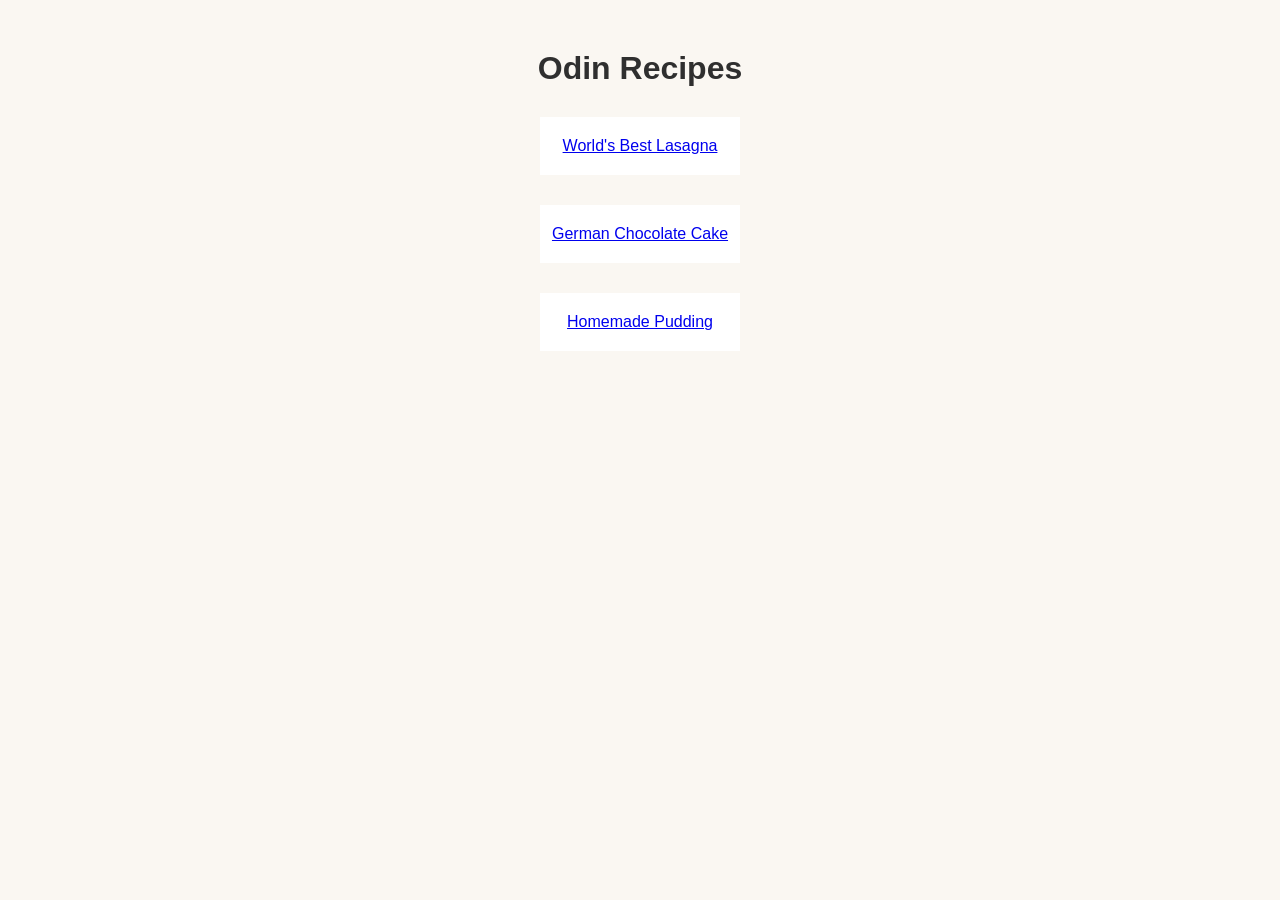
<file: index.html>
<!doctype html>
<html lang="pt-br">
  <head>
    <meta charset="UTF-8" />
    <meta name="viewport" content="width=device-width, initial-scale=1.0" />
    <title>Odin Recipes</title>
    <link rel="stylesheet" href="styles/style.css" />
  </head>
  <body class="main-body">
    <h1 class="main-title">Odin Recipes</h1>

    <a href="recipes/world-best-lasagna.html" class="recipes"
      >World's Best Lasagna</a
    >
    <a href="recipes/german-cake.html" class="recipes">German Chocolate Cake</a>
    <a href="recipes/homemade-pudding.html" class="recipes">Homemade Pudding</a>
  </body>
</html>
</file>
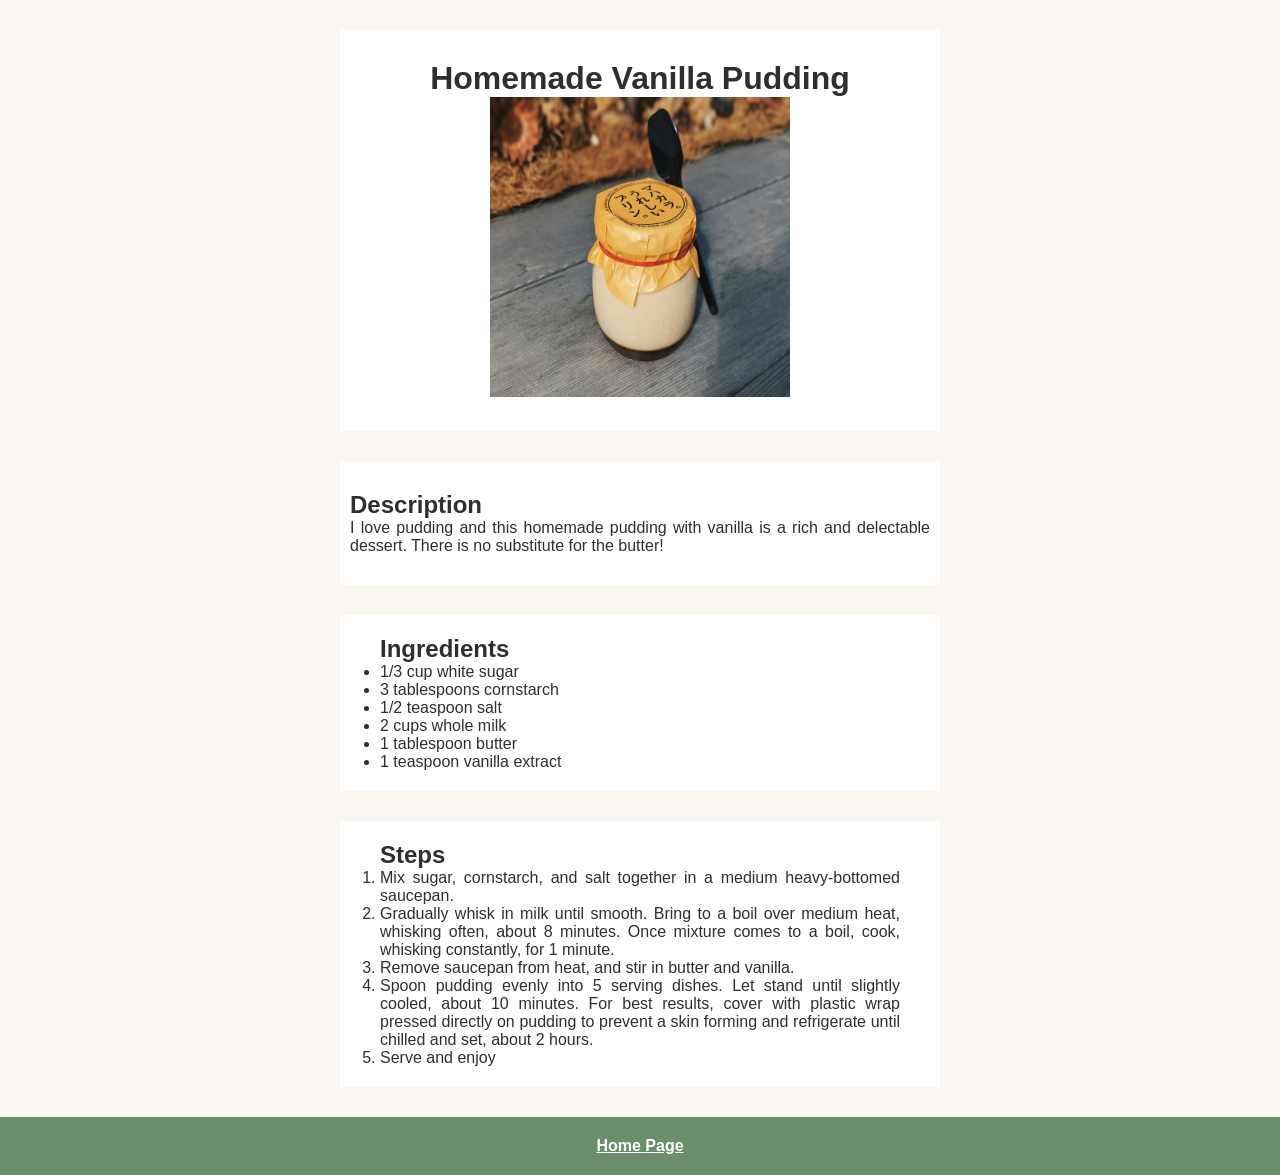
<file: recipes/homemade-pudding.html>
<!doctype html>
<html lang="en">
  <head>
    <meta charset="UTF-8" />
    <meta name="viewport" content="width=device-width, initial-scale=1.0" />
    <title>Homemade Vanilla Pudding</title>
    <link rel="stylesheet" href="../styles/style.css" />
  </head>
  <body class="recipes-body">
    <div class="title card">
      <h1>Homemade Vanilla Pudding</h1>
      <img
        src="../images/pudding.jpg"
        alt="Image of a vanilla pudding"
        height="300"
        width="300"
      />
    </div>

    <div class="description card">
      <h2>Description</h2>
      <p>
        I love pudding and this homemade pudding with vanilla is a rich and
        delectable dessert. There is no substitute for the butter!
      </p>
    </div>

    <div class="ingredients card">
      <h2>Ingredients</h2>
      <ul>
        <li>1/3 cup white sugar</li>
        <li>3 tablespoons cornstarch</li>
        <li>1/2 teaspoon salt</li>
        <li>2 cups whole milk</li>
        <li>1 tablespoon butter</li>
        <li>1 teaspoon vanilla extract</li>
      </ul>
    </div>

    <div class="steps card">
      <h2>Steps</h2>
      <ol>
        <li>
          Mix sugar, cornstarch, and salt together in a medium heavy-bottomed
          saucepan.
        </li>
        <li>
          Gradually whisk in milk until smooth. Bring to a boil over medium
          heat, whisking often, about 8 minutes. Once mixture comes to a boil,
          cook, whisking constantly, for 1 minute.
        </li>
        <li>Remove saucepan from heat, and stir in butter and vanilla.</li>
        <li>
          Spoon pudding evenly into 5 serving dishes. Let stand until slightly
          cooled, about 10 minutes. For best results, cover with plastic wrap
          pressed directly on pudding to prevent a skin forming and refrigerate
          until chilled and set, about 2 hours.
        </li>
        <li>Serve and enjoy</li>
      </ol>
    </div>

    <a href="../index.html" class="footer">Home Page</a>
  </body>
</html>
</file>
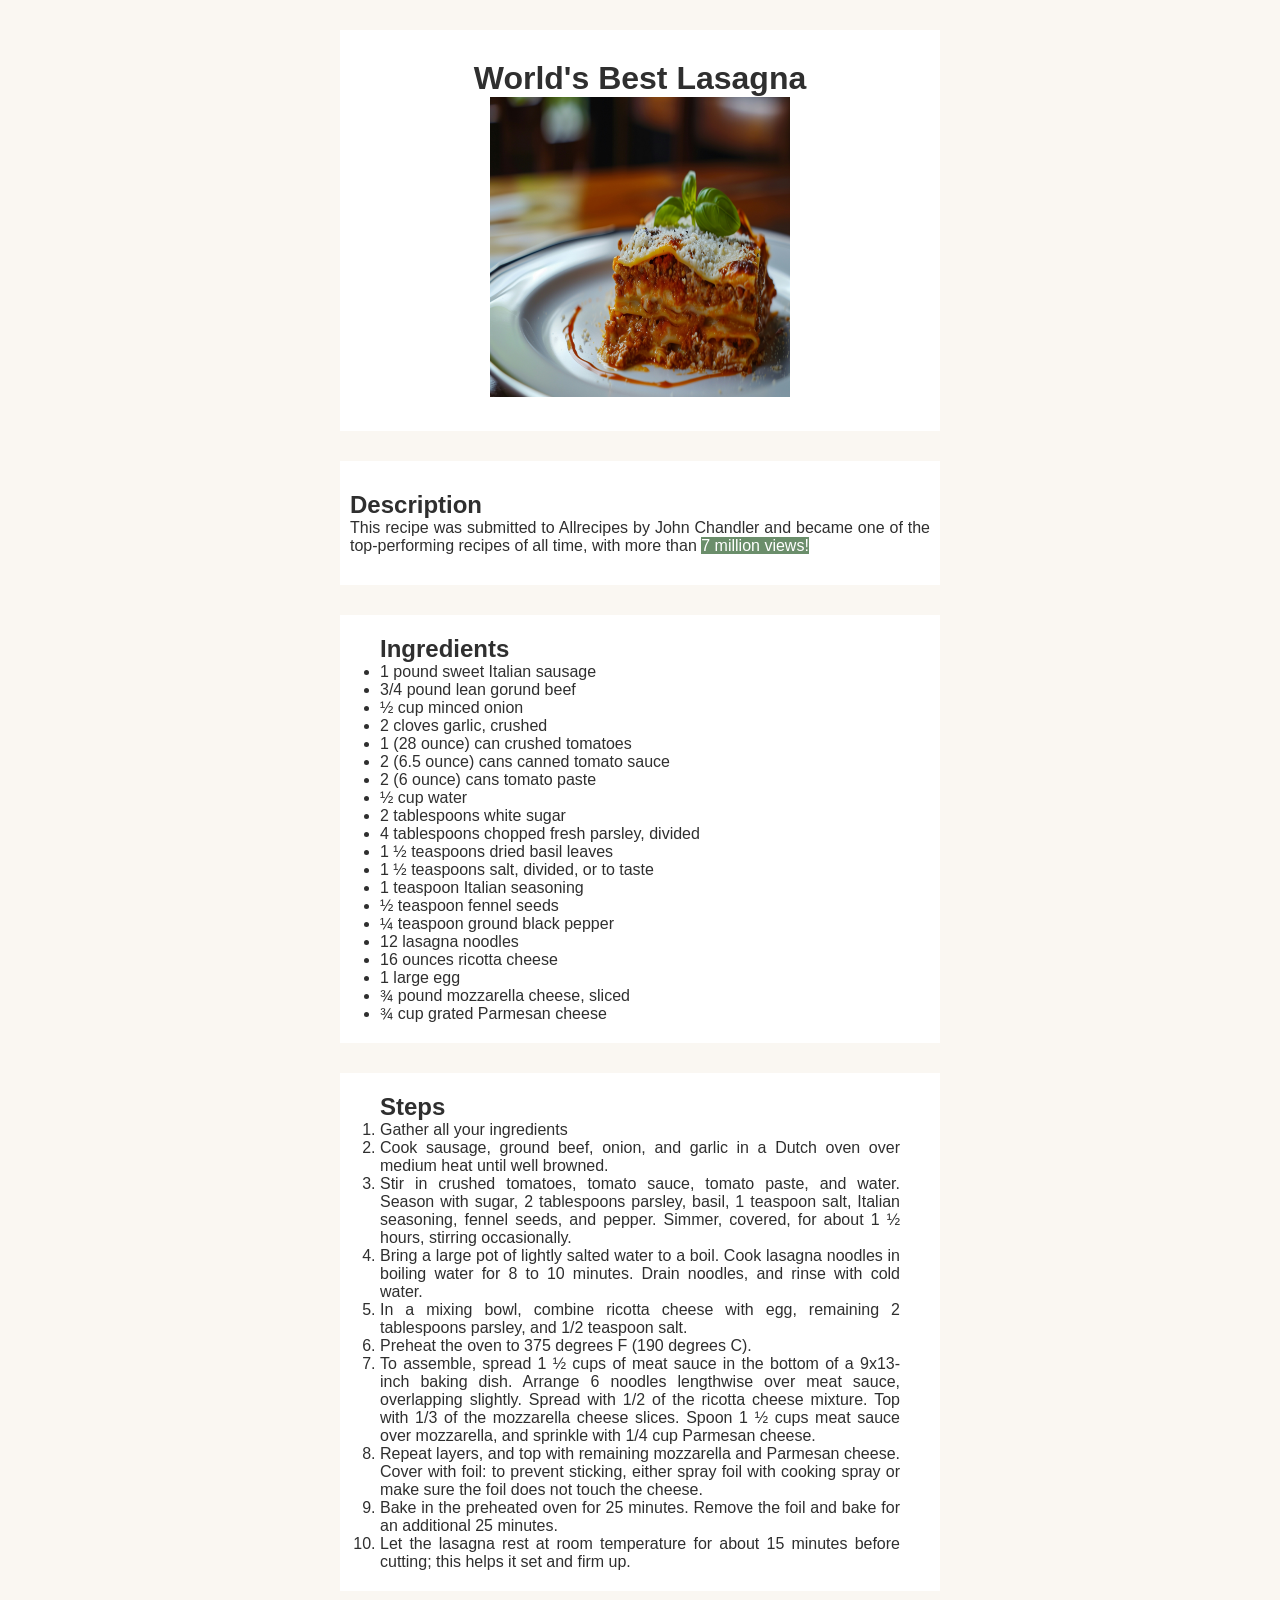
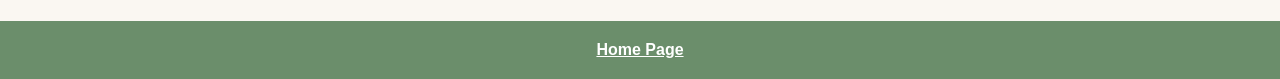
<file: recipes/world-best-lasagna.html>
<!doctype html>
<html lang="pt-br">
  <head>
    <meta charset="UTF-8" />
    <meta name="viewport" content="width=device-width, initial-scale=1.0" />
    <title>World's Best Lasagna</title>
    <link rel="stylesheet" href="../styles/style.css" />
  </head>
  <body class="recipes-body">
    <div class="title card">
      <h1>World's Best Lasagna</h1>
      <img
        src="../images/Lasagna.jpg"
        alt="Image of a lasagna"
        width="300"
        height="300"
      />
    </div>

    <div class="description card">
      <h2>Description</h2>
      <p>
        This recipe was submitted to Allrecipes by John Chandler and became one
        of the top-performing recipes of all time, with more than
        <span class="highlight"> 7 million views! </span>
      </p>
    </div>

    <div class="ingredients card">
      <h2>Ingredients</h2>
      <ul>
        <li>1 pound sweet Italian sausage</li>
        <li>3/4 pound lean gorund beef</li>
        <li>½ cup minced onion</li>
        <li>2 cloves garlic, crushed</li>
        <li>1 (28 ounce) can crushed tomatoes</li>
        <li>2 (6.5 ounce) cans canned tomato sauce</li>
        <li>2 (6 ounce) cans tomato paste</li>
        <li>½ cup water</li>
        <li>2 tablespoons white sugar</li>
        <li>4 tablespoons chopped fresh parsley, divided</li>
        <li>1 ½ teaspoons dried basil leaves</li>
        <li>1 ½ teaspoons salt, divided, or to taste</li>
        <li>1 teaspoon Italian seasoning</li>
        <li>½ teaspoon fennel seeds</li>
        <li>¼ teaspoon ground black pepper</li>
        <li>12 lasagna noodles</li>
        <li>16 ounces ricotta cheese</li>
        <li>1 large egg</li>
        <li>¾ pound mozzarella cheese, sliced</li>
        <li>¾ cup grated Parmesan cheese</li>
      </ul>
    </div>

    <div class="steps card">
      <h2>Steps</h2>
      <ol>
        <li>Gather all your ingredients</li>
        <li>
          Cook sausage, ground beef, onion, and garlic in a Dutch oven over
          medium heat until well browned.
        </li>
        <li>
          Stir in crushed tomatoes, tomato sauce, tomato paste, and water.
          Season with sugar, 2 tablespoons parsley, basil, 1 teaspoon salt,
          Italian seasoning, fennel seeds, and pepper. Simmer, covered, for
          about 1 ½ hours, stirring occasionally.
        </li>
        <li>
          Bring a large pot of lightly salted water to a boil. Cook lasagna
          noodles in boiling water for 8 to 10 minutes. Drain noodles, and rinse
          with cold water.
        </li>
        <li>
          In a mixing bowl, combine ricotta cheese with egg, remaining 2
          tablespoons parsley, and 1/2 teaspoon salt.
        </li>
        <li>Preheat the oven to 375 degrees F (190 degrees C).</li>
        <li>
          To assemble, spread 1 ½ cups of meat sauce in the bottom of a
          9x13-inch baking dish. Arrange 6 noodles lengthwise over meat sauce,
          overlapping slightly. Spread with 1/2 of the ricotta cheese mixture.
          Top with 1/3 of the mozzarella cheese slices. Spoon 1 ½ cups meat
          sauce over mozzarella, and sprinkle with 1/4 cup Parmesan cheese.
        </li>
        <li>
          Repeat layers, and top with remaining mozzarella and Parmesan cheese.
          Cover with foil: to prevent sticking, either spray foil with cooking
          spray or make sure the foil does not touch the cheese.
        </li>
        <li>
          Bake in the preheated oven for 25 minutes. Remove the foil and bake
          for an additional 25 minutes.
        </li>
        <li>
          Let the lasagna rest at room temperature for about 15 minutes before
          cutting; this helps it set and firm up.
        </li>
      </ol>
    </div>

    <a href="../index.html" class="footer">Home Page</a>
  </body>
</html>
</file>
<file: styles/style.css>
* {
  padding: 0;
  margin: 0;
  box-sizing: border-box;
}

body {
  font-family: "Inter", sans-serif;
  color: #2f2f2f;
  background-color: #faf7f2;
  text-align: justify;
}

.card {
  width: 600px;
  background-color: #ffffff;
}

/*Main page style*/

.main-body {
  text-align: center;
}

.main-title {
  margin-top: 50px;
}

.recipes {
  display: block;
  width: 200px;
  margin: 30px auto;
  background-color: #ffffff;
  padding: 20px 10px;
}

/*Recipes style*/

.title {
  text-align: center;
  padding: 30px 10px;
  margin: 30px auto;
}

.description,
.ingredients,
.steps {
  margin: 30px auto;
}

.description {
  padding: 30px 10px;
}

.ingredients,
.steps {
  padding: 20px 40px;
}

.highlight {
  background-color: #6b8e6b;
  color: white;
}

.footer {
  display: block;
  background-color: #6b8e6b;
  padding: 20px 0;
  text-align: center;
  color: #ffffff;
  font-weight: bold;
}
</file>
